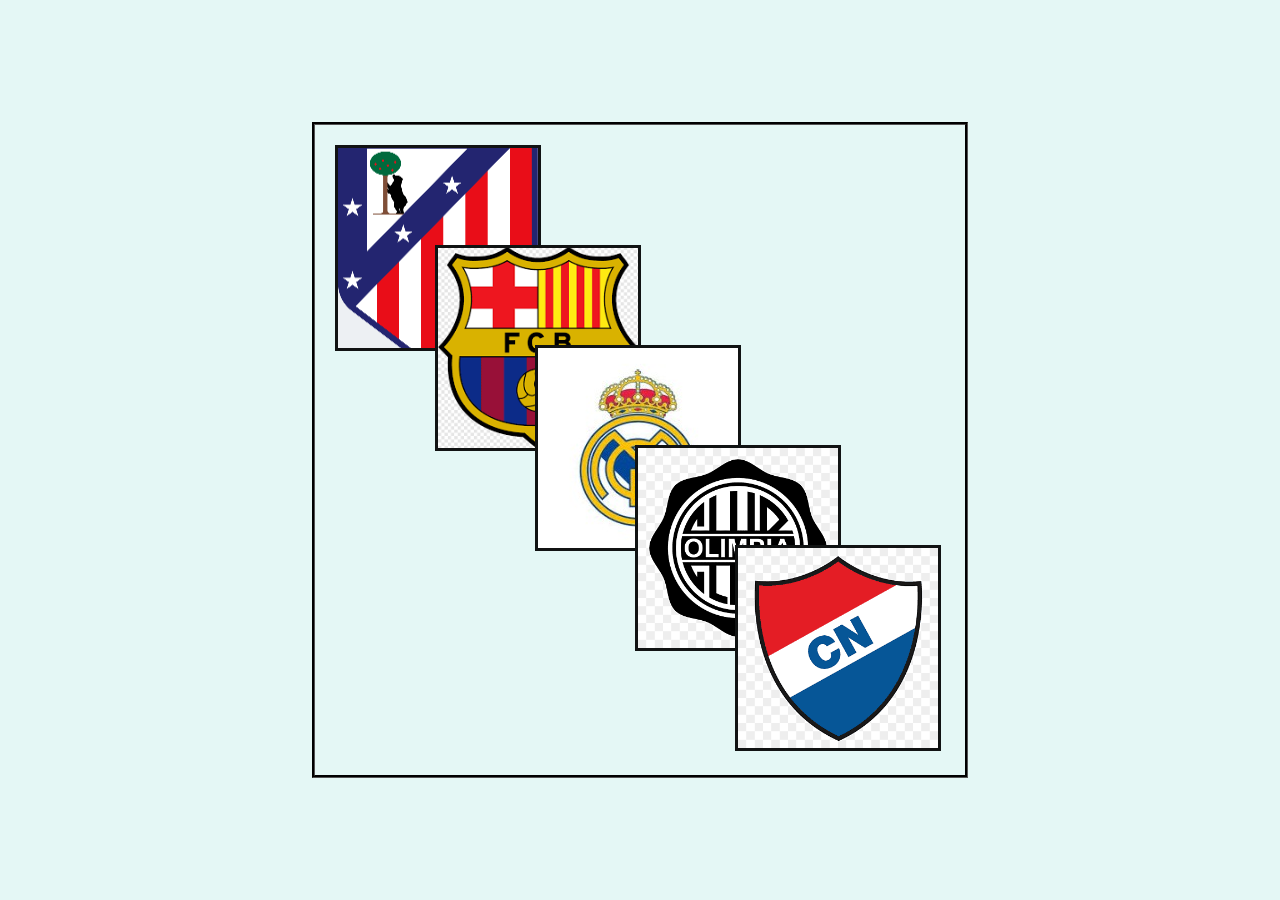
<file: HTML Y CSS/index.html>
<!DOCTYPE html>
<html lang="en">
<head>
    <meta charset="UTF-8">
    <meta name="viewport" content="width=device-width, initial-scale=1.0">
    <title>Ejercicio1</title>
    <link rel="stylesheet" href="estilos.css">
</head>
<body>
    <div class = "contenedor">
        <img src ="im1-200x200.png" alt = "internet no disponible" class="imagen imagen1">
        <img src ="im2-200x200.png" alt = "internet no disponible" class="imagen imagen2">
        <img src ="im3-200x200.jpg" alt = "internet no disponible" class="imagen imagen3"> 
        <img src = "im4-200x200.png" alt = "internet no disponible" class="imagen imagen4"> 
        <img src = "im5-200x200.png" alt= "internet no disponible" class="imagen imagen5">
    </div>
</html>
</file>
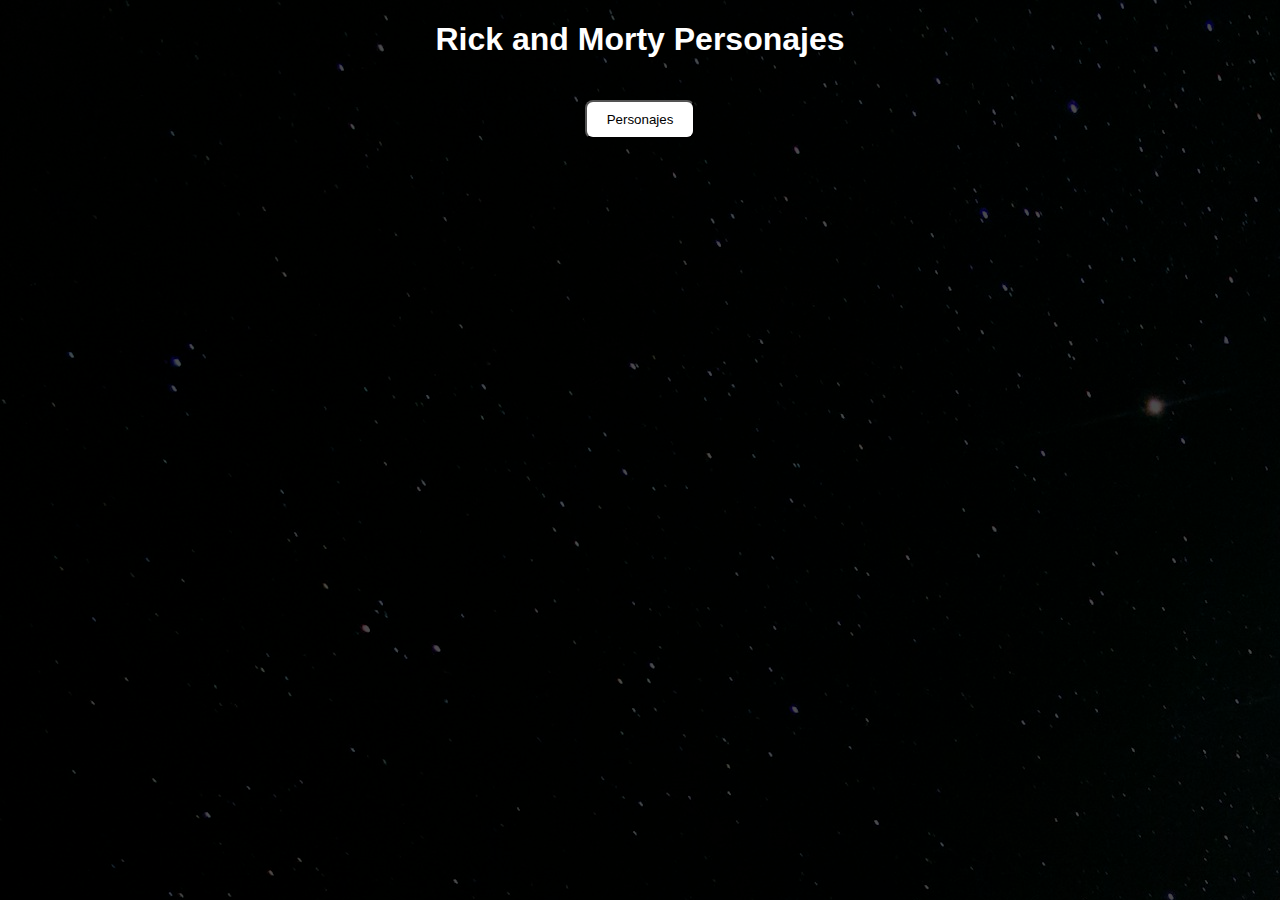
<file: JQuery/index.html>
<!DOCTYPE html>
<html lang="en">
<head>
    <meta charset="UTF-8">
    <meta name="viewport" content="width=device-width, initial-scale=1.0">
    <title>Rick and Morty</title>
    <link rel="stylesheet" href="styles.css">
    
</head>
<body>
    <div>
        <h1>Rick and Morty Personajes</h1>
        <button type="button" id="fetch-characters">Personajes</button>
        <ul class="character-list"></ul>
    </div>
    <script src="script.js"></script>
    
    <script>
        $(document).ready(function() {
            const resourceUrl = 'https://rickandmortyapi.com/api/character';
    
            $("button").click(function() {
                $(".character-list").toggleClass("show");
    
                // Llamada AJAX para obtener personajes
                $.ajax({
                    url: resourceUrl,
                    method: 'GET',
                    success: function(response) {
                        const html = response.results.map(item =>
                            `<li>
                                <img src="${item.image}" alt="${item.name}" />
                                ${item.name}
                            </li>`
                        );
    
                        $('.character-list').html(html.join(''));
                    },
                    error: function(err) {
                        console.log(err);
                    }
                });
            });
        });
    </script>
</body>
</html>
</file>
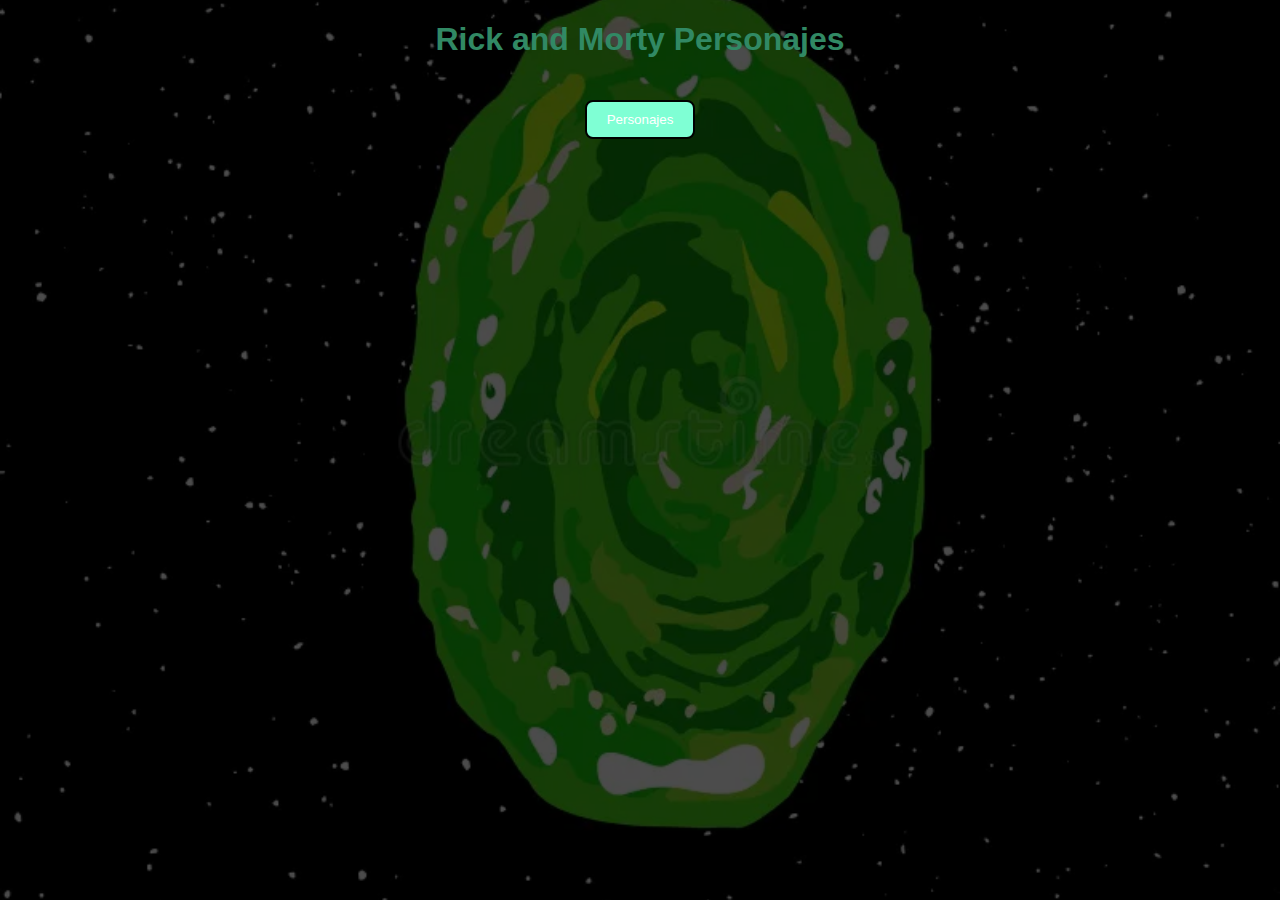
<file: PaginaWeb/JQuery/index.html>
<!DOCTYPE html>
<html lang="en">
<head>
    <meta charset="UTF-8">
    <meta name="viewport" content="width=device-width, initial-scale=1.0">
    <title>Rick and Morty</title>
    <link rel="stylesheet" href="styles.css">
    
</head>
<body>
    <div>
        <h1>Rick and Morty Personajes</h1>
        <button type="button" >Personajes</button>
        <ul class="character-list"></ul>
    </div>
    <script src="script.js"></script>
    
    <script>
        $(document).ready(function() {
            
            function cambiarColor() {
                const colorAleatorio = '#' + Math.floor(Math.random() * 16777215).toString(16);
                $('h1').css('color', colorAleatorio);
            }
            setInterval(cambiarColor, 500)
            
            
            
            const resourceUrl = 'https://rickandmortyapi.com/api/character';
            
            $("button").click(function() {
                $(".character-list").toggleClass("show");
    
                // Llamada AJAX para obtener personajes
                $.ajax({
                    url: resourceUrl,
                    method: 'GET',
                    success: function(response) {
                        const html = response.results.map(item =>
                            `<li>
                                <img src="${item.image}" alt="${item.name}" />
                                <div>
                                    <p>Nombre: ${item.name} </p>
                                    <p>Especie: ${item.species} </p>
                                </div>
                            </li>`
                        );
                        $('.character-list').html(html.join(''));
                    },
                    error: function(err) {
                        console.log(err);
                    }
                });
            });
        });
    </script>
</body>
</html>
</file>
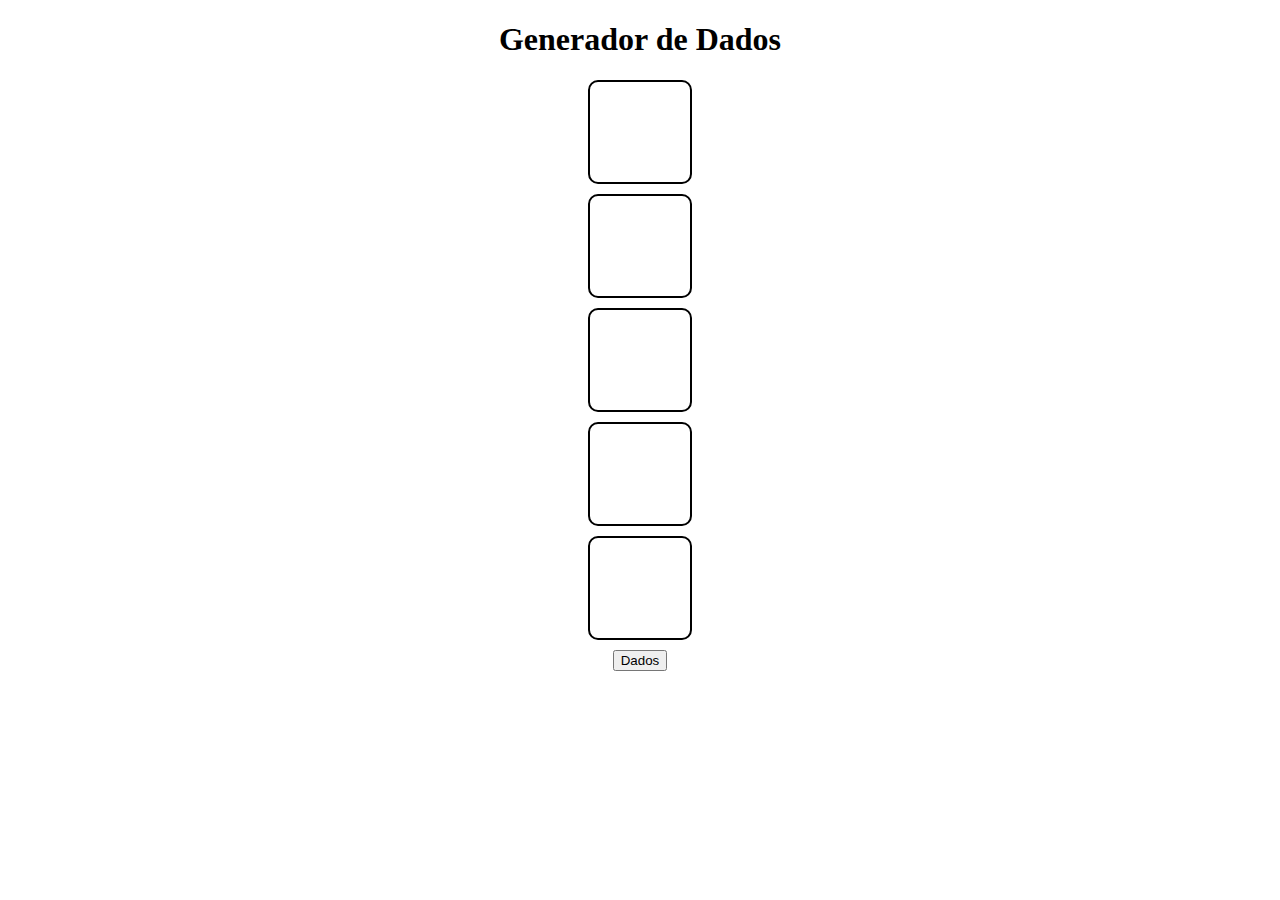
<file: JavaScript/Dado.html>
<!DOCTYPE html>
<html lang="en">
<head>
    <meta charset="UTF-8">
    <meta name="viewport" content="width=device-width, initial-scale=1.0">
    <title>Dado</title>
    <link rel="stylesheet" href="Dado.css">
</head>
<body>
    <h1>Generador de Dados</h1>
    <div class="dado" id="dados1"></div>
    <div class="dado" id="dados2"></div>
    <div class="dado" id="dados3"></div>
    <div class="dado" id="dados4"></div>
    <div class="dado" id="dados5"></div>
    <button onclick="generarDados()">Dados</button>

<script>
function generarAleatorios() {
    let dados = [];
    for (var i = 0; i <5;i++){
        let numero = Math.floor(Math.random() * 6) + 1;
        dados.push(numero);
    }
    return dados;
}


function crearPuntos(numero) {
   
        const puntos = [
            [4],                        
            [0, 8],                    
            [0, 4, 8],                 
            [0, 2, 6, 8],             
            [0, 2, 4, 6, 8],           
            [0, 2, 3, 5, 6, 8]         
        ];

        let cant = puntos[numero - 1];
        let resultado = "";

        for (let i = 0; i < 9; i++) {
            if (cant.includes(i)) {
                resultado += '<div class="punto"></div>';
            } else {
                resultado += '<div></div>'; 
            }
        }

        return resultado;

}


function generarDados(){
    let auxDados = generarAleatorios();
            
    for (let i = 0; i < 5; i++) {
        let dado = document.getElementById(`dados${i + 1}`);
        dado.innerHTML = crearPuntos(auxDados[i]); 
    }
}
</script>
</body>
</html>
</file>
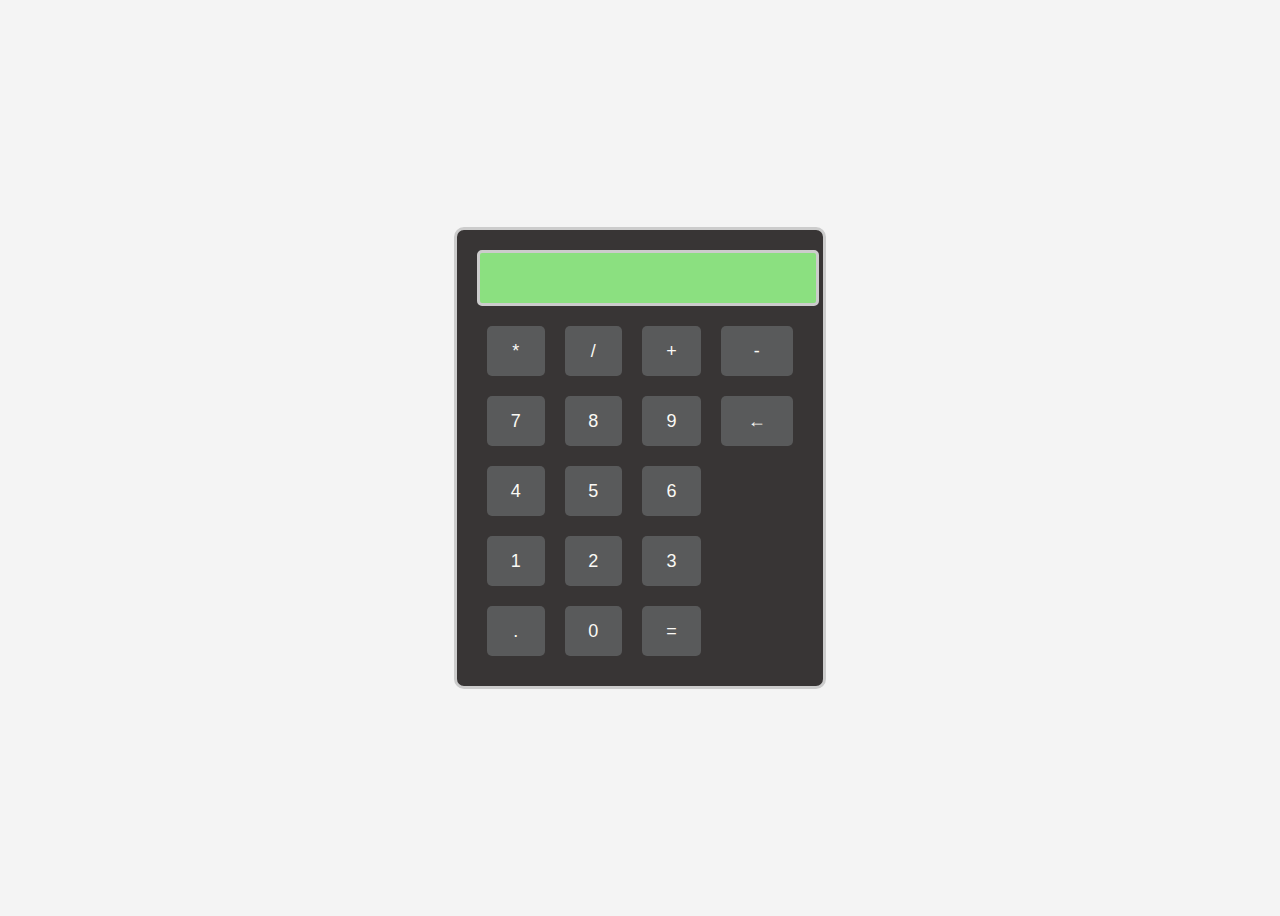
<file: JavaScript/Ejecicio5.html>
<!DOCTYPE html>
<html lang="en">
<head>
    <meta charset="UTF-8">
    <meta name="viewport" content="width=device-width, initial-scale=1.0">
    <title>Calculadora</title>
    <link rel="stylesheet" href="Ejercicio5.css">
</head>
<body>
    <div class = "calculadora">
        <input type="text" id="resultado" disabled>
        <table>
            <tr>
                <td><button onclick="agregar('*')">*</button></td>
                <td><button onclick="agregar('/')">/</button></td>
                <td><button onclick="agregar('+')">+</button></td>
                <td><button onclick="agregar('-')">-</button></td>
            </tr>
            <tr>
                <td><button onclick="agregar('7')">7</button></td>
                <td><button onclick="agregar('8')">8</button></td>
                <td><button onclick="agregar('9')">9</button></td>
                <td><button onclick="limpiar()">←</button></td>
                
            </tr>
            <tr>
                <td><button onclick="agregar('4')">4</button></td>
                <td><button onclick="agregar('5')">5</button></td>
                <td><button onclick="agregar('6')">6</button></td>
                
            </tr>
            <tr>
                <td><button onclick="agregar('1')">1</button></td>
                <td><button onclick="agregar('2')">2</button></td>
                <td><button onclick="agregar('3')">3</button></td>
                
            </tr>
            <tr>
                <td><button onclick="agregar('.')">.</button></td>
                <td><button onclick="agregar('0')">0</button></td>
                <td><button onclick="calcular()">=</button></td>
            </tr>
        </table>
    </div>
    <script >
        let resultado = document.getElementById("resultado");
        function agregar(value) { 
            resultado.value += value;
        }
        
        function calcular() {
            let expresion = resultado.value;
            resultado.value = eval(expresion);

        }

        function limpiar() {
            resultado.value = "";
        }
    </script>
</body>
</html>
</file>
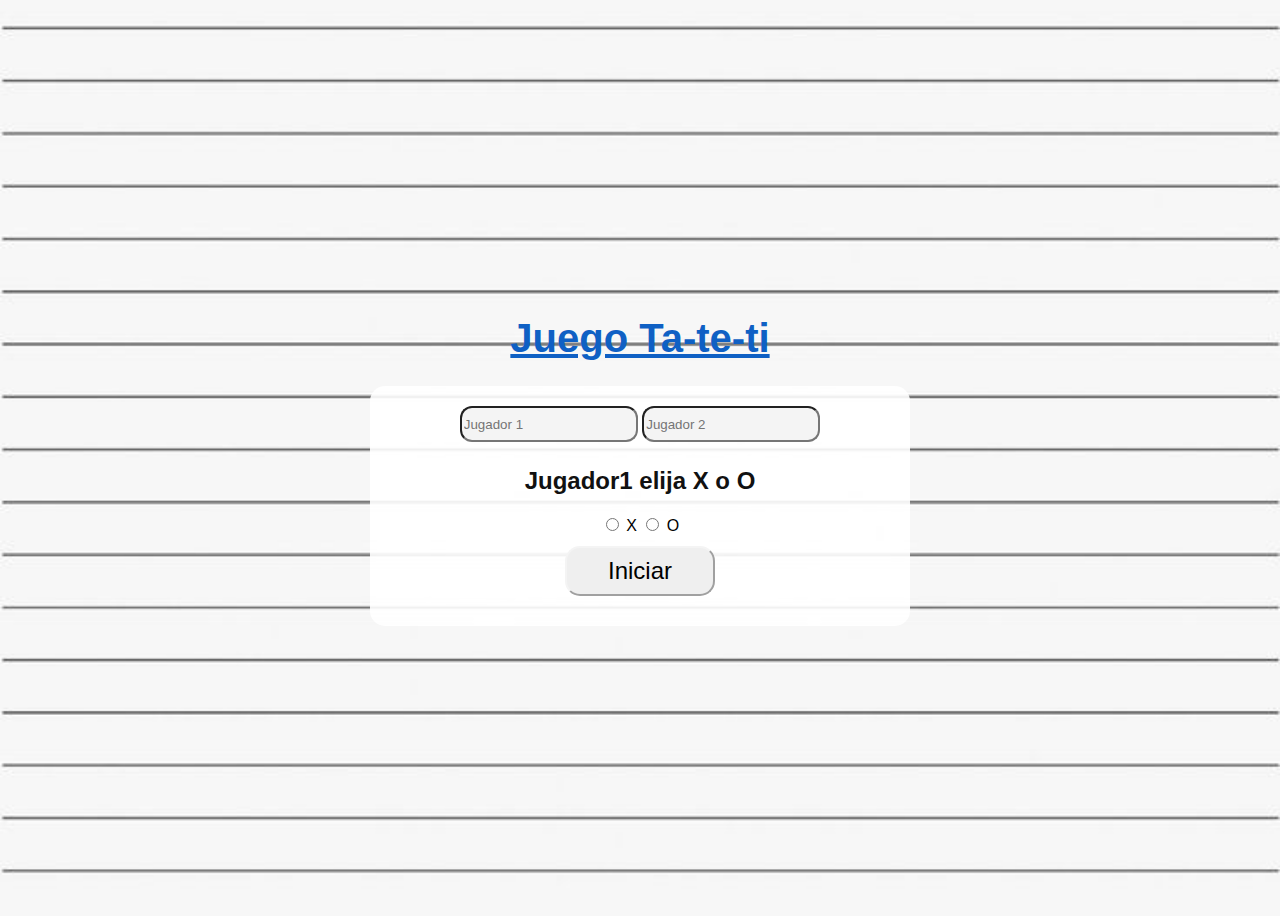
<file: JavaScript/Tateti.html>
<!DOCTYPE html>
<html lang="en">
<head>
    <meta charset="UTF-8">
    <meta name="viewport" content="width=device-width, initial-scale=1.0">
    <title>Tateti</title>
    <link rel="stylesheet" href="tateti.css">
</head>
<body> 
    <h1 id="titulo">Juego Ta-te-ti</h1>
    <div id="inicio">
        <input type="text" id="jug1" placeholder="Jugador 1 " required>
        <input type="text" id="jug2" placeholder="Jugador 2 " required> 
        <h2>Jugador1 elija X o O</h2>
        <div>
            <input type="radio" id="x" name="symbol" value="X" onclick="simbolo('X')">
            <label for="x">X</label>
            <input type="radio" id="o" name="symbol" value="O" onclick="simbolo('O')">
            <label for="o">O</label>
        </div>
        <button id="inicia" onclick="iniciarJuego()">Iniciar</button>
    </div>
    <div id="tablero" style="display: none;">
        <table>
            <tr>
                <td><button></button></td>
                <td><button></button></td>
                <td><button></button></td>
            </tr>
            <tr>
                <td><button></button></td>
                <td><button></button></td>
                <td><button ></button></td>
            </tr>
            <tr>
                <td><button></button></td>
                <td><button></button></td>
                <td><button></button></td>
            </tr>
        </table>
    </div>
        <script>
            let jugador1 = '';
            let jugador2 = '';
            let turno = '';
            let tablero = ['', '', '', '', '', '', '', '', '']; 
            let juegoActivo = false;
            let turnoJug1 = '';
            let turnoJug2 = '';
            
            function simbolo(simboloSeleccionado) {
                turno = simboloSeleccionado;
            }
            
            function iniciarJuego() {
                jugador1 = document.getElementById('jug1').value;
                jugador2 = document.getElementById('jug2').value;
            
                if (jugador1==="" || jugador2==="" || turno==="") {
                    alert('Ingrese los nombres de ambos jugadores y seleccione un símbolo');
                    return;
                }
            
                if (turno === 'X') {
                    turnoJug1 = 'X';
                    turnoJug2 = 'O';
                } else {
                    turnoJug1 = 'O';
                    turnoJug2 = 'X';
                }
            
                juegoActivo = true;
                tablero = ['', '', '', '', '', '', '', '', ''];
            
                document.querySelectorAll('td button').forEach((button, index) => {
                    button.textContent = '';
                    button.style.pointerEvents = 'auto';
                    button.onclick = () => marcar(index);
                });
            
                document.getElementById('inicio').style.display = 'none';
                document.getElementById('tablero').style.display = 'block';
                document.getElementById('titulo').style.display = 'none';
            }
            
            function marcar(index) {
                if (!juegoActivo || tablero[index] !== '') return;
            
                tablero[index] = turno;
                document.querySelectorAll('td button')[index].textContent = turno;
            
                if (Ganador()) {
                        alert(turno === turnoJug1 ? `${jugador1} gana!` : `${jugador2} gana!`);
                        reiniciarJuego();
                    return;
                }
            
                if (!tablero.includes('')) {
                        alert('¡Empate!');
                        reiniciarJuego();
                    return;
                }
            
                turno = turno === 'X' ? 'O' : 'X';
            }
            
            function Ganador() {
                const combinacionesGanadoras = [
                    [0, 1, 2],
                    [3, 4, 5],
                    [6, 7, 8],
                    [0, 3, 6],
                    [1, 4, 7],
                    [2, 5, 8],
                    [0, 4, 8],
                    [2, 4, 6]
                ];
            
                return combinacionesGanadoras.some(combinacion => {
                    const [a, b, c] = combinacion;
                    return tablero[a] && tablero[a] === tablero[b] && tablero[a] === tablero[c];
                });
            }

            function reiniciarJuego() {
                juegoActivo = false;
                document.getElementById('tablero').style.display = 'none';
                document.getElementById('inicio').style.display = 'block';
                document.getElementById('titulo').style.display = 'block';
            }


        </script>
    </div>

</body>
</html>
</file>
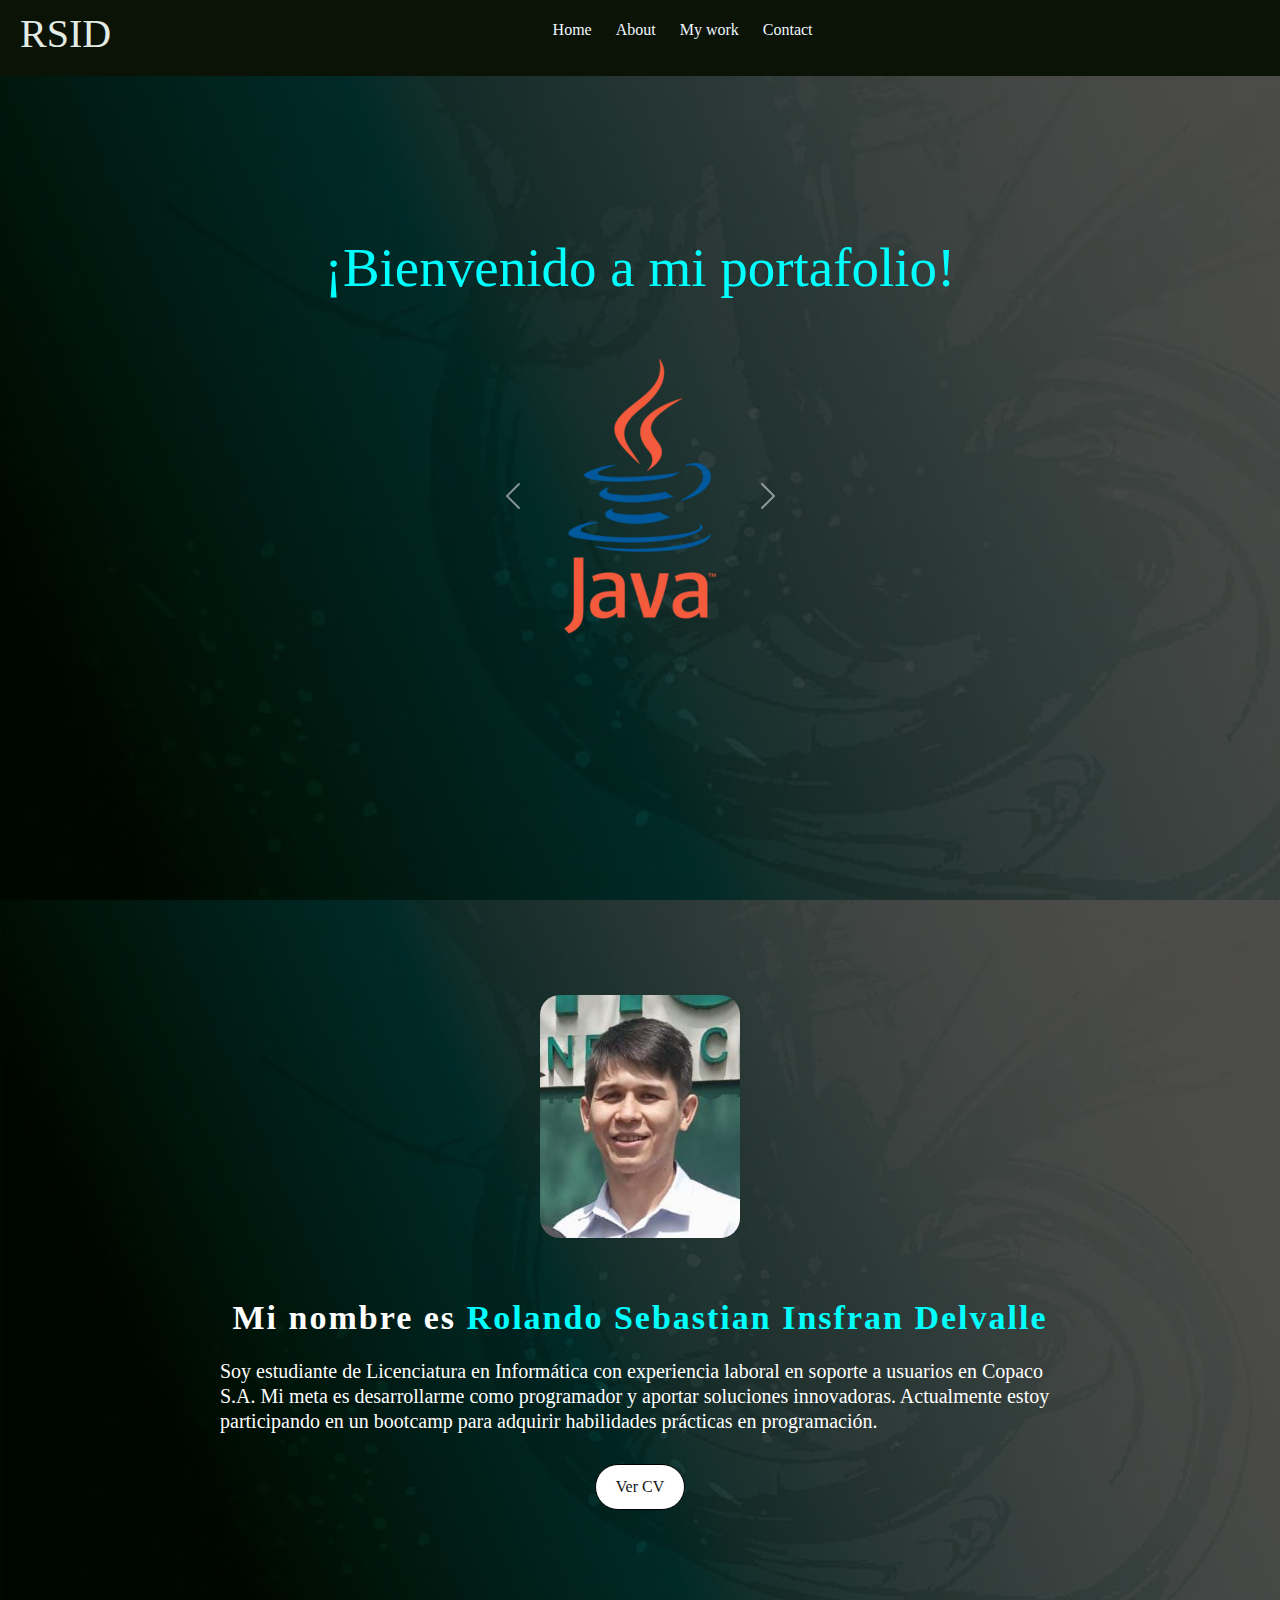
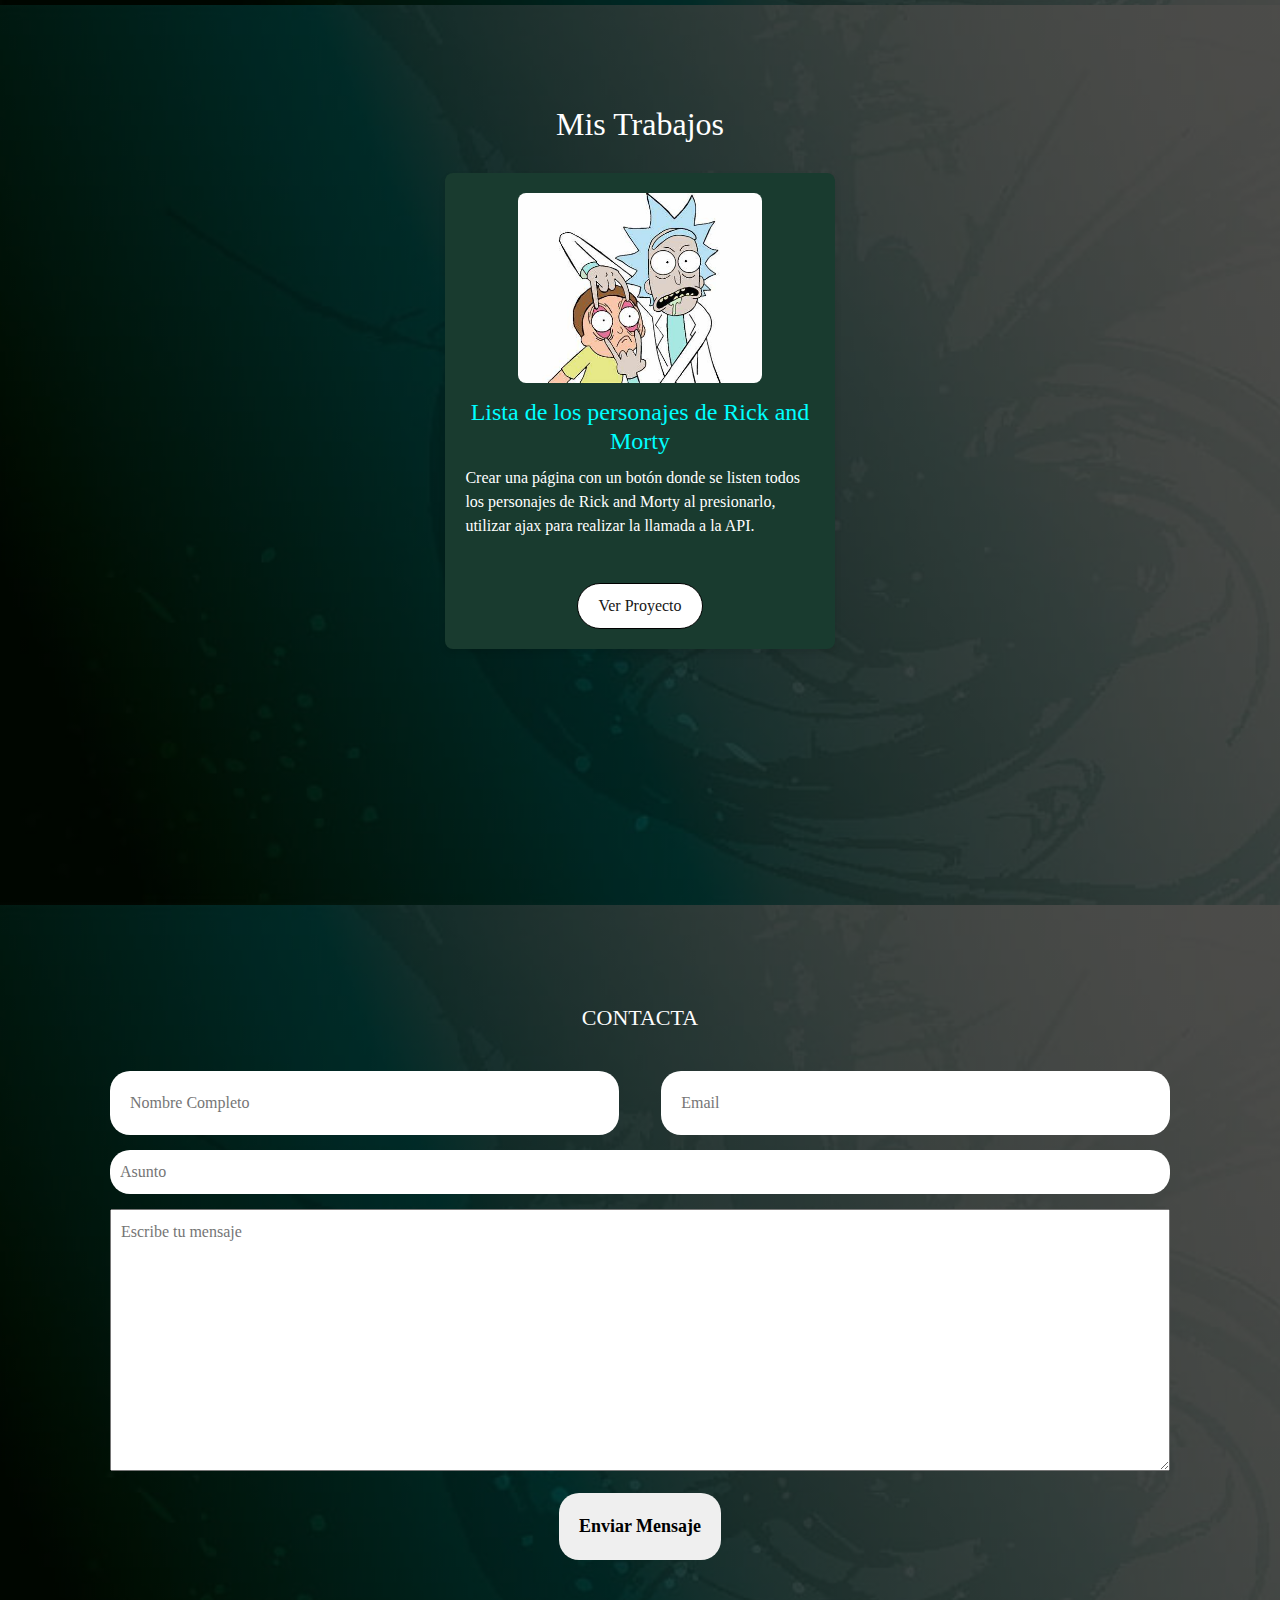
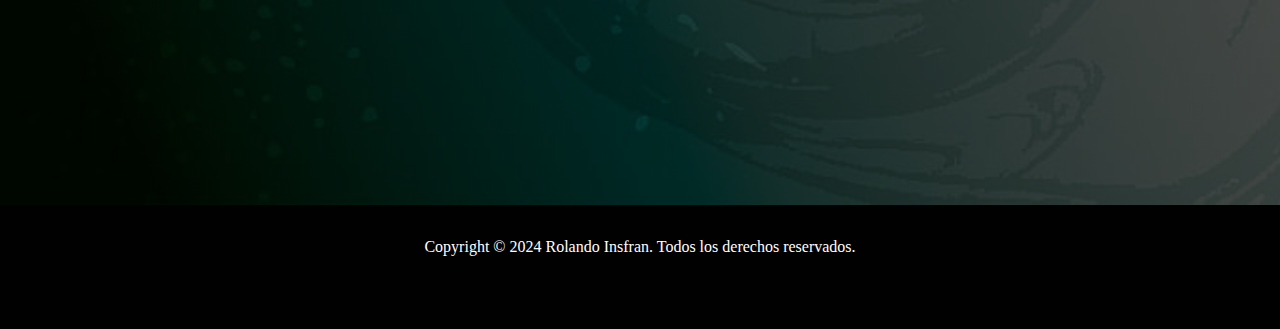
<file: PaginaWeb/Inicio.html>
<!DOCTYPE html>
<html lang="en">
<head>
    <meta charset="UTF-8">
    <meta name="viewport" content="width=device-width, initial-scale=1.0, user-scalable=no">
    <title>PaginaWeb</title>
    <link href="https://cdn.jsdelivr.net/npm/bootstrap@5.3.3/dist/css/bootstrap.min.css" rel="stylesheet" integrity="sha384-QWTKZyjpPEjISv5WaRU9OFeRpok6YctnYmDr5pNlyT2bRjXh0JMhjY6hW+ALEwIH" crossorigin="anonymous">
    <link rel="stylesheet" href="https://cdnjs.cloudflare.com/ajax/libs/font-awesome/6.7.1/css/all.min.css" integrity="sha512-5Hs3dF2AEPkpNAR7UiOHba+lRSJNeM2ECkwxUIxC1Q/FLycGTbNapWXB4tP889k5T5Ju8fs4b1P5z/iB4nMfSQ==" crossorigin="anonymous" referrerpolicy="no-referrer" />
    <link rel="stylesheet" href="paginaweb.css">
</head>
<body>
    <section class id="inicio">
        <div class = "contenido">
            <header>
                <div class="contenido-h">
                    <h1>RSID</h1>
                    <nav id="nav" class="">
                        <ul>
                            <li><a href="#inicio">Home</a></li>
                            <li><a href="#about">About</a></li>
                            <li><a href="#mitrabajo">My work</a></li>
                            <li><a href="#contacto">Contact</a></li>
                        </ul>
                    </nav>
                    <div id="icono-nav" onclick="responsiveMenu()">
                        <i class ="fa-solid fa-bars"></i>
                    </div>

                    <div class="redes">
                        <a href="https://www.linkedin.com/in/rolando-sebastian-insfran-delvalle-0b036831b?utm_source=share&utm_campaign=share_via&utm_content=profile&utm_medium=android_app" target="_blank">
                            <i class="fa-brands fa-linkedin"></i>
                        </a>
                        <a href="https://api.whatsapp.com/send?phone=595985845694" target="_blank">
                            <i class="fa-brands fa-whatsapp"></i>
                        </a>
                        <a href="https://www.instagram.com/insfranrolo/profilecard/?igsh=MWJ5d2ExOXp2eWRlOA==" target="_blank">
                            <i class="fa-brands fa-instagram"></i>
                        </a>
                    </div>
    
                </div>
            </header>
            <div class = "presentacion">
                <h2>¡Bienvenido a mi portafolio!</h2>
            </div>
            <div id="carouselExample" class="carousel slide" data-bs-ride="carousel">
                <div class="carousel-inner">
                  <div class="carousel-item active">
                    <img src="carrusel2.png" class="d-block w-100" alt="Imagen 1">
                  </div>
                  <div class="carousel-item">
                    <img src="carrusel5.png" class="d-block w-100" alt="Imagen 2">
                  </div>
                  <div class="carousel-item">
                    <img src="carrusel3.png" class="d-block w-100" alt="Imagen 3">
                  </div>
                  <div class="carousel-item">
                    <img src="carrusel4.png" class="d-block w-100" alt="Imagen 4">
                  </div>
                  <div class="carousel-item">
                    <img src="carrusel1.png" class="d-block w-100" alt="Imagen 5">
                  </div>
                  <div class="carousel-item">
                    <img src="carrusel6.png" class="d-block w-100" alt="Imagen 6">
                  </div>
                </div>
                <button class="carousel-control-prev" type="button" data-bs-target="#carouselExample" data-bs-slide="prev">
                  <span class="carousel-control-prev-icon" aria-hidden="true"></span>
                  <span class="visually-hidden">Previous</span>
                </button>
                <button class="carousel-control-next" type="button" data-bs-target="#carouselExample" data-bs-slide="next">
                  <span class="carousel-control-next-icon" aria-hidden="true"></span>
                  <span class="visually-hidden">Next</span>
                </button>
              </div>
        </div>
    </section>

    <section id="about">
        <div class="contenedor-foto">
            <img src="descarga.jpg" alt="foto">
        </div>
        <div class="about">
            <h2> Mi nombre es <span>Rolando Sebastian Insfran Delvalle</span></h2>
            <p>Soy estudiante de Licenciatura en Informática con experiencia laboral en soporte a usuarios en Copaco S.A. Mi meta es desarrollarme como programador y aportar soluciones innovadoras. Actualmente estoy participando en un bootcamp para adquirir habilidades prácticas en programación.</p>
            <a href="cv.html">Ver CV</a>
        </div>
    </section>
    
    <section id="mitrabajo">
            <h3 class="titulo-seccion">Mis Trabajos</h3>
            <div class="trabajos-contenedor">
                <div class="trabajo">
                    <img src="mywork.jpg" alt="Proyecto 1">
                    <h4>Lista de los personajes de Rick and Morty</h4>
                    <p>Crear una página con un botón donde se listen todos los personajes de Rick and Morty al presionarlo, utilizar ajax para realizar la llamada a la API.</p>
                    <a href="JQuery/index.html" target="_blank" id="open-page">Ver Proyecto</a>
                </div>
            </div>
    </section>

    <section id="contacto">
        <h3 class="titulo-seccion">Contacta</h3>
        <div class="contenedor-form">
            <form id="form" action="https://formsubmit.co/ajax/rolodelvalle15@gmail.com" method="POST">
                <input type="hidden" name="_captcha" value="false">
                <input type="hidden" name="_next" value="http://localhost:5501/inicio.html">
                <div class="fila mitad">
                    <input type="text" name="name" placeholder="Nombre Completo" class="input-mitad" required>
                    <input type="email" name="email" placeholder="Email" class="input-mitad" required>
                </div>
                <div class="fila">
                    <input type="text" name="subject" placeholder="Asunto" class="input-full" required>
                </div>
                <div class="fila">
                    <textarea name="message" cols="30" rows="10" placeholder="Escribe tu mensaje" class="input-full" required></textarea>
                </div>
                <input type="submit" value="Enviar Mensaje" class="btn-enviar">
            </form>            
        </div>
    </section>
    <footer>
        <div class="contenido">
            <p>Copyright © 2024 Rolando Insfran. Todos los derechos reservados.</p>
            <div class="redes">
                <a href="https://www.linkedin.com/in/rolando-sebastian-insfran-delvalle-0b036831b?utm_source=share&utm_campaign=share_via&utm_content=profile&utm_medium=android_app" target="_blank">
                    <i class="fa-brands fa-linkedin"></i>
                </a>
                <a href="https://api.whatsapp.com/send?phone=595985845694" target="_blank">
                    <i class="fa-brands fa-whatsapp"></i>
                </a>
                <a href="https://www.instagram.com/insfranrolo/profilecard/?igsh=MWJ5d2ExOXp2eWRlOA==" target="_blank">
                    <i class="fa-brands fa-instagram"></i>
                </a>
            </div>
        </div>
    </footer>

    <script src="paginaweb.js" defer></script>
    <script src="https://cdn.jsdelivr.net/npm/bootstrap@5.3.3/dist/js/bootstrap.bundle.min.js" integrity="sha384-YvpcrYf0tY3lHB60NNkmXc5s9fDVZLESaAA55NDzOxhy9GkcIdslK1eN7N6jIeHz" crossorigin="anonymous"></script>
</body>
</html>
</file>
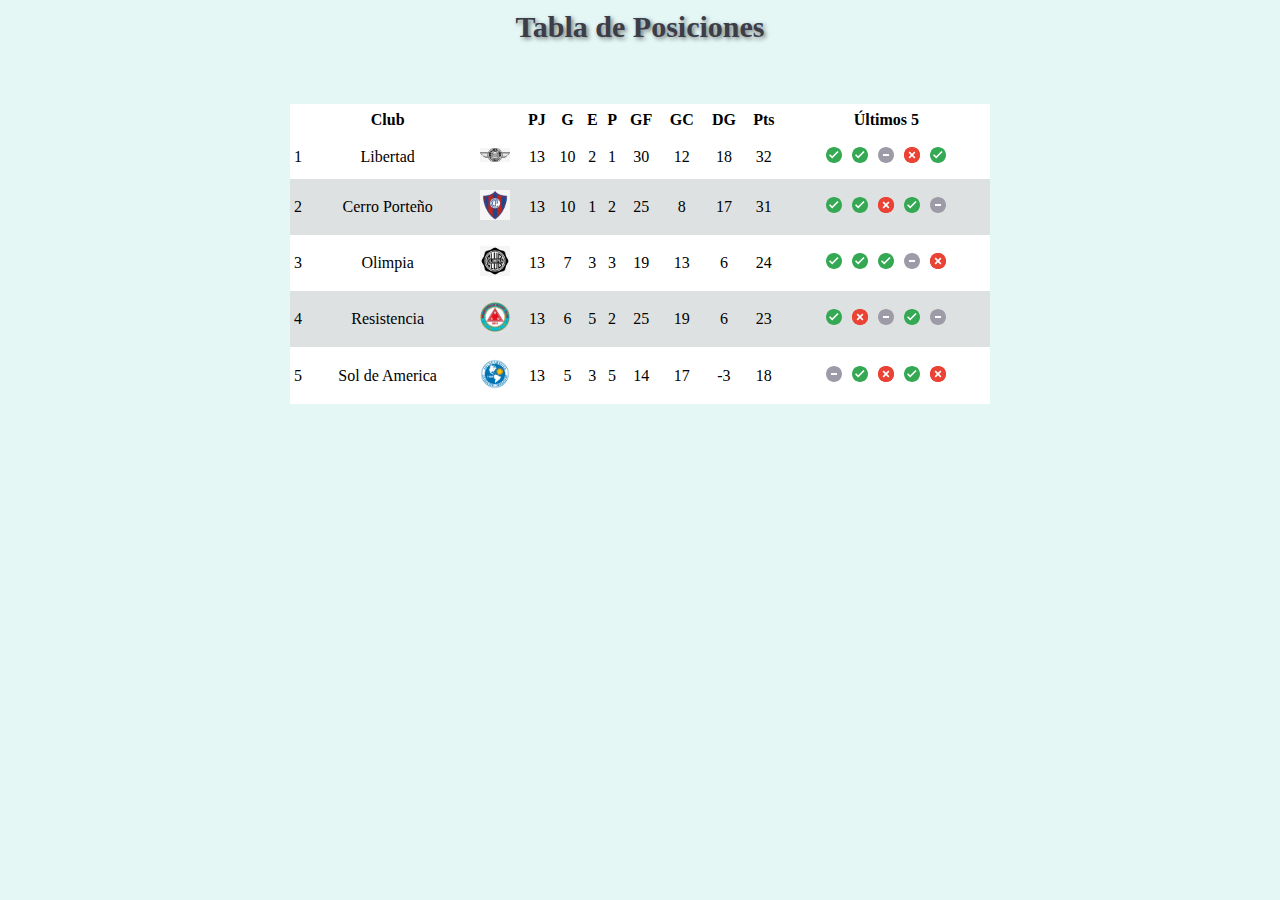
<file: HTML Y CSS/Torneo/torneo.html>
<!DOCTYPE html>
<html lang="en">
<head>
    <meta charset="UTF-8">
    <meta name="viewport" content="width=device-width, initial-scale=1.0">
    <title>Copa Tigo</title>
    <link rel="stylesheet" href="torneo.css">
</head>
<body>
    <h1>Tabla de Posiciones</h1>
    <div class="contenedor">
        <table>
            <tr>
                <th></th>
                <th>Club</th>
                <th></th>
                <th>PJ</th>
                <th>G</th>
                <th>E</th>
                <th>P</th>
                <th>GF</th>
                <th>GC</th>
                <th>DG</th>
                <th>Pts</th>
                <th>Últimos 5</th>
            </tr>
            <tr>
                <td>1</td>
                <td>Libertad</td>
                <td>
                    <img src="libertad.png" alt="Logo Libertad" class="logo">
                </td>
                <td>13</td>
                <td>10</td>
                <td>2</td>
                <td>1</td>
                <td>30</td>
                <td>12</td>
                <td>18</td>
                <td>32</td>
                <td>
                    <img src="victoria.svg" alt="V">
                    <img src="victoria.svg" alt="V">
                    <img src="empate.svg" alt="E">
                    <img src="derrota.svg" alt="D">
                    <img src="victoria.svg" alt="V">
                </td>
            </tr>
            <tr>
                <td>2</td>
                <td>Cerro Porteño</td>
                <td>
                    <img src="ccp.png" alt="Logo Cerro Porteño" class="logo">
                </td>
                <td>13</td>
                <td>10</td>
                <td>1</td>
                <td>2</td>
                <td>25</td>
                <td>8</td>
                <td>17</td>
                <td>31</td>
                <td>
                    <img src="victoria.svg" alt="V">
                    <img src="victoria.svg" alt="V">
                    <img src="derrota.svg" alt="D">
                    <img src="victoria.svg" alt="V">
                    <img src="empate.svg" alt="E">
                </td>
            </tr>
            <tr>
                <td>3</td>
                <td>Olimpia</td>
                <td>
                    <img src="olimpia.png" alt="Logo Olimpia" class="logo">
                </td>
                <td>13</td>
                <td>7</td>
                <td>3</td>
                <td>3</td>
                <td>19</td>
                <td>13</td>
                <td>6</td>
                <td>24</td>
                <td>
                    <img src="victoria.svg" alt="V">
                    <img src="victoria.svg" alt="V">
                    <img src="victoria.svg" alt="V">
                    <img src="empate.svg" alt="E">
                    <img src="derrota.svg" alt="D">
                </td>
            </tr>
            <tr>
                <td>4</td>
                <td>Resistencia</td>
                <td>
                    <img src="resi.png" alt="Logo Resistencia" class="logo">
                </td>
                <td>13</td>
                <td>6</td>
                <td>5</td>
                <td>2</td>
                <td>25</td>
                <td>19</td>
                <td>6</td>
                <td>23</td>
                <td>
                    <img src="victoria.svg" alt="V">
                    <img src="derrota.svg" alt="D">
                    <img src="empate.svg" alt="E">
                    <img src="victoria.svg" alt="V">
                    <img src="empate.svg" alt="E">    
                </td>
            </tr>
            <tr>
                <td>5</td>
                <td>Sol de America</td>
                <td>
                    <img src="Sol.png" alt="Logo Sol de America" class="logo">
                </td>
                <td>13</td>
                <td>5</td>
                <td>3</td>
                <td>5</td>
                <td>14</td>
                <td>17</td>
                <td>-3</td>
                <td>18</td>
                <td>
                  
                        <img src="empate.svg" alt="E">  
                        <img src="victoria.svg" alt="V">
                        <img src="derrota.svg" alt="D">
                        <img src="victoria.svg" alt="V">
                        <img src="derrota.svg" alt="D">
                   
                </td>
            </tr>
        </table>
    </div>
</body>
</html>
</file>
<file: HTML Y CSS/estilos.css>
body{
    display: flex;
    justify-content: center;
    align-items: center;
    height:100vh;
    margin: 0;
    background-color: rgb(228, 247, 245);
}
.contenedor{
    position:relative;
    width: 650px;
    height: 650px;
    border-color: black;
    border-style:groove;
   
}
.imagen{
    position: absolute; 
    border-style: solid;
    border-color: rgb(17, 19, 19); 
    margin-top: 20px;
    margin-bottom: 20px;
    margin-left: 20px;
    margin-right: 20px;  
    background-color: rgb(237, 240, 243);
}

.imagen1{
    top: 0;
    left: 0;
}
.imagen2{
    top: 100px;
    left: 100px;
}
.imagen3{
    top: 200px;
    left: 200px;
}
.imagen4{
    top: 300px;
    left: 300px;
}
.imagen5{
    top: 400px;
    left: 400px;
}

.imagen:hover{
    border-color:blue;
}
.imagen:hover ~ .imagen {
    visibility: hidden;
  
}
</file>
<file: JQuery/styles.css>
body {
    background:linear-gradient(rgba(0,0,0,.7), rgba(0,0,0,.7)), url("fondo.jpg");
    font-family: Arial, sans-serif;
    text-align: center;
}

button{
    margin: 20px;
    padding: 10px 20px;
    border-radius: 8px;
    background-color: #ffffff;
    color: #000000;
    cursor: pointer;
    transition: background-color 0.3s ease;
}

button:hover{
    background-color: #0b0b0b;
    color: #ffffff;

}

h1{
    color:#ffffff;
}

ul.character-list {
    list-style: none;
    padding: 0;
    display: none; 
}
ul.character-list.show {
    display: block; 
}
ul.character-list li {
    margin: 10px auto; 
    display: flex; 
    align-items: center; 
    justify-content: flex-start; 
    background-color: #f4f4f4;
    border-radius: 8px;
    padding: 10px;
    box-shadow: 0 0 10px rgba(0, 0, 0, 0.2);
    width: 400px; 
}
ul.character-list li img {
    width: 200px; 
    height: 200px; 
    border-radius: 8px; 
    margin-right: 30px;
}
ul.character-list li p {
    font-size: 18px;
    font-weight: bold;
    margin: 0; 
    color: #ffffff;
}
</file>
<file: PaginaWeb/JQuery/styles.css>
body {
    background: linear-gradient(rgba(0, 0, 0, 0.7), rgba(0, 0, 0, 0.7)), url("fondo.jpg");
    background-size: cover; 
    background-position: center; 
    background-repeat:repeat;
    height:90vh; 
    font-family: Arial, sans-serif;
    text-align: center;
    color: white;
}
button{
    margin: 20px;
    padding: 10px 20px;
    border-radius: 8px;
    background-color: aquamarine;
    color: #ffffff;
    cursor: pointer;
    transition: background-color 0.3s ease;
    border-style: double;
}

button:hover{
    background-color: #0b0b0b;
    color: #ffffff;

}

h1{
    color:#ffffff;
}

ul.character-list {
    list-style: none;
    padding: 0;
    display: none; 
}
ul.character-list.show {
    display: block; 
}
ul.character-list li {
    margin: 10px auto; 
    display: flex; 
    align-items: center; 
    justify-content: flex-start; 
    background-color: #131313;
    border-radius: 8px;
    padding: 10px;
    box-shadow: 0 0 10px rgba(0, 0, 0, 0.2);
    width: 400px; 
    
}
ul.character-list li img {
    width: 200px; 
    height: 200px; 
    border-radius: 8px; 
    margin-right: 30px;
}


ul.character-list li div {
color: aquamarine;
text-align: left;
}
</file>
<file: JavaScript/Dado.css>
body {
    text-align: center;
}
.dado {
    width: 100px;
    height: 100px;
    border: 2px solid black;
    border-radius: 10px;
    display: grid;
    grid-template-columns: repeat(3, 1fr);
    grid-template-rows: repeat(3, 1fr);
    margin: 10px auto;
}

.punto {
    width: 20px;
    height: 20px;
    background-color: black;
    border-radius: 50%;
    margin: auto;
}
</file>
<file: JavaScript/Ejercicio5.css>
body {
    display: flex;
    justify-content: center;
    align-items: center;
    height: 100vh;
    background-color: #f4f4f4;
}
.calculadora {
    border: solid #ccc;
    padding: 20px;
    border-radius: 10px;
    background-color: rgb(56, 53, 53);
}
input[type="text"] {
    width: 100%;
    height: 40px;
    text-align: right;
    font-size: 24px;
    margin-bottom: 10px;
    padding: 5px;
    border: solid #ccc;
    border-radius: 5px;
    background-color: rgb(139, 224, 128);
}
table {
    width: 100%;
    border-collapse: collapse;
}
td {
    padding: 10px;
    text-align: center;
}
button {
    width: 100%;
    height: 50px;
    font-size: 18px;
    cursor: pointer;
    border: none;
    border-radius: 5px;
    background-color: #595a5b;
    color: rgb(250, 249, 245);
}
button:hover {
    background-color: #0056b3;
}
</file>
<file: JavaScript/tateti.css>
body {
    background-image: url('tateti.jpg'); 
    background-size: cover; 
    background-position: center; 
    background-repeat: no-repeat; 
    font-family: Arial, sans-serif;
    display:flex;
    justify-content: center;
    align-items: center;
    height: 100vh;
    flex-direction: column;
}

#jug1, #jug2 {
    height:30px;
    width: 170px;
    background-color: #f4f4f4;
}



h1{
    font-size: 40px;
    margin-bottom: 25px;
    align-items: center;
    justify-content: center;
    padding:0px;
    color: rgb(15, 96, 196);
    text-decoration:underline;
    
}


#inicio{
height: 200px;
width: 500px;
background-color: rgba(255, 255, 255, 0.898);
border-radius: 15px;

padding: 20px;
text-align: center;

}

table {
    border-collapse: collapse;
    border-color: black;
}

#inicia{
    width: 150px;
    height: 50px;
    font-size: 24px;
    cursor: pointer;
    border-color: #f4f4f4;
    border-radius: 15px;
    margin-top: 10px;
    margin-bottom: 10px;
    text-align: center;
}



#inicio h2{
    color: rgb(17, 17, 17);
    border-color: #f4f4f4;
}

#inicio input{
    border-radius: 12px;
    margin-bottom: 5px;
}


button {
    width: 100px;
    height: 100px;
    font-size: 22px;
    cursor: pointer;
    border-color: #f4f4f4;
    border-radius: 15px;
   
}
</file>
<file: PaginaWeb/paginaweb.css>
@import url('https://fonts.googleapis.com/css2?family=Nunito+Sans:ital,opsz,wght@0,6..12,200..1000;1,6..12,200..1000&display=swap');

* {
    margin: 0;
    padding: 0;
    box-sizing: border-box;
    font-family: 'Montserrat';
}

html {
    scroll-behavior: smooth;
}

#inicio {
    background: linear-gradient(rgba(0,0,0,.7), rgba(0,0,0,.7)), url("fondo.jpg"); 
    background-size: cover;
    background-position: center center;
    height: 100vh;
}

#inicio .contenido {
    max-width: 1100px;
    height: 100vh;
    margin: auto;
    display: flex;
    flex-direction: column;
    align-items: center;
    justify-content: center;
}

#inicio header {
    background-color: rgb(11, 18, 6);
    position: fixed;
    width: 100%;
    z-index: 100;
    top: 0;
}

#inicio header .contenido-h {
    display: flex;
    justify-content: space-between;
    align-items: center;
    padding: 10px 20px;
}

#inicio header .contenido-h h1 {
    text-align: center;
    color: rgb(227, 236, 228);
}

#inicio header .contenido-h nav ul {
    list-style: none;
    display: flex;
    align-items: center;
}

#inicio header .contenido-h nav ul li a {
    text-decoration: none;
    color: aliceblue;
    margin: 0 12px;
    font-weight: 400;
    transition: 0.5s;
}

#inicio header .contenido-h nav ul li a:hover {
    color: rgb(8, 192, 152);
}

#inicio .contenido header .contenido-h .redes a{
    text-decoration: none;
    color:#fff;
    display: inline-block;
    margin-left: 10px;
    transition: .5s;
}

#inicio header .contenido-h .redes a:hover{
    color: rgb(244, 244, 244);
}

#inicio .contenido .presentacion h2{
    font-size: 55px;
    margin-bottom: 25px;  
    text-align: center; 
    color: aqua; 

}

#inicio .contenido .presentacion p{
    max-width: 700px;
    margin: 25px auto;
    font-size: 18px;
    color: aliceblue;
}

#inicio .contenido .carousel {
    max-width: 300px; 
    margin: 20px auto;
}


#inicio .contenido .carousel .carousel-inner img {
    width: 100%; 
    height: auto; 
    object-fit: cover; 
}

#icono-nav{
    display: none;
}
/*seccion about*/
#about {
    background: linear-gradient(rgba(0,0,0,.7), rgba(0,0,0,.7)), url("fondo.jpg"); 
    background-size: cover;
    background-position: center center;
    color: #111135;
    display: flex;
    flex-direction: column; 
    align-items: center;
    padding: 75px 20px; 
}

#about .contenedor-foto {
    max-width: 200px;
    width: 100%; 
    margin: 20px; 
}

#about .contenedor-foto img {
    width: 100%; 
    border-radius: 20px;
}

#about .about {
    margin: 20px; 
    text-align: center; 
}
#about .about .titulo-seccion{
    font-size: 22px;
    text-transform: uppercase;
    color:#ffffff;
    text-decoration: underline;
    text-decoration-color: #d3d3d3;
    text-decoration-thickness: 5px;
}

#about .about h2{
    font-size: 34px;
    font-weight: bold;
    margin: 20px 0;
    letter-spacing: 2px;
    color: #fff;
}

#about .about h2 span{
    color:aqua;
}


#about .about p{
    font-size: 20px;
    line-height: 25px;
    color: #ffffff;
    margin-bottom: 12px;
    text-align: left;
    width: 70%;
    margin: auto;

}

#about .about a{
display:inline-block;
text-decoration: none;
color:#171616;
border-radius: 30px;
padding: 10px 20px;
border: 1px solid #000;
margin-top: 30px;
transition: .5s;
cursor: pointer;
background-color: #fff;
}

#about .about a:hover{
    background-color: rgb(11, 18, 6);
    color: #ffffff;
}
/*seccion mi trabajo*/
#mitrabajo {
    padding: 50px 20px;
    background: linear-gradient(rgba(0,0,0,.7), rgba(0,0,0,.7)), url("fondo.jpg"); 
    background-size: cover;
    background-position: center center;
    height: 100vh;
    text-align: center;
    padding: 100px 20px;
}

#mitrabajo .titulo-seccion {
    font-size: 2rem;
    margin-bottom: 30px;
    color: #ffffff;
}

.trabajos-contenedor {
    display: flex;
    flex-wrap: wrap;
    justify-content: center;
    gap: 10px;
}

.trabajo {
    background: #193b2f;
    
    border-radius: 8px;
    width: calc(33% - 20px);
    padding: 20px;
    box-shadow: 0 4px 6px rgba(0, 0, 0, 0.1);
    transition: transform 0.3s ease, box-shadow 0.3s ease;
}

.trabajo:hover {
    transform: translateY(-10px);
    box-shadow: 0 8px 12px rgba(0, 0, 0, 0.2);
}

.trabajo img {
    width: 70%;
    border-radius: 8px;
}

.trabajo h4 {
    font-size: 1.5rem;
    margin: 15px 0 10px;
    color:aqua;
}

.trabajo p {
    font-size: 1rem;
    color: #ffffff;
    margin-bottom: 15px;
    text-align: left;
}


#mitrabajo .trabajos-contenedor a{
    display:inline-block;
    text-decoration: none;
    color:#171616;
    border-radius: 30px;
    padding: 10px 20px;
    border: 1px solid #000;
    margin-top: 30px;
    transition: .5s;
    cursor: pointer;
    background-color: #fff;
    }
    
#mitrabajo .trabajos-contenedor a:hover{
    background-color: rgb(11, 18, 6);
    color: #ffffff;
}

/*Seccion Contacto*/

#contacto {
    background: linear-gradient(rgba(0,0,0,.7), rgba(0,0,0,.7)), url("fondo.jpg"); 
    background-size: cover;
    background-position: center center;
    height: 100vh;
    padding: 100px 20px;
    
}
#contacto  .titulo-seccion{
    margin-bottom: 20px;
    text-align: center;
    font-size: 22px;
    text-transform: uppercase;
    color:#fcfcfc;
}

#contacto .contenedor-form{
max-width: 1100px;
margin: auto;
}

#contacto .contenedor-form .fila{
margin-bottom: 15px;
}

#contacto .contenedor-form .mitad{
display: flex;
justify-content: space-between;
}

#contacto .contenedor-form input,#contacto .contenedor-form{
    padding: 20px;
    border-radius:20px;
    border: none;
}

#contacto .contenedor-form .mitad input{
    width: 48%;
}

#contacto .contenedor-form .input-full{
    width: 100%;
    padding: 10px;
}

#contacto .btn-enviar{
    display: block;
    margin: auto;
    cursor: pointer;
    transition: .5s;
    padding: 10px 15px;
    font-size: 18px;
    font-weight: bold;
}

#contacto .btn-enviar:hover{
    background-color: rgb(11, 18, 6);
    color: #ffffff;
}

/*seccion footer*/
footer {
    background-color: #010101;
    color: #ffffff;
    padding: 30px 0;
    text-align: center;
}

footer a{
    text-decoration: none;
    color: #fff;
    display: inline-block;
    margin:5px;
    font-size: 26px;
}

/*Responsive*/
@media screen and (max-width: 767px) {
    .redes{
        display: none;
    }
    #inicio .contenido .carousel {
        max-width: 100%; 
        padding: 0 10px; 
    }

    #inicio .contenido .presentacion h2 {
        font-size: 35px;
    }

    #inicio .contenido .presentacion p {
        font-size: 14px;
    }

    nav{
        display: none;
    }
    nav.responsive{
        display: block;
        background-color: #000;
        width: 100%;
        position: absolute;
        top:48px;
        left: 0;
        padding: 10px 0;
    }
    nav.responsive ul {
        display: block !important;
        text-align: center;
    }
    nav.responsive ul li{
        margin: 5px 0;
    }
    #icono-nav {
        color: #fff;
        display: block;
    }

    #about {
        padding: 20px; 
        flex-direction: column; 
        align-items: center; 
    }

    #about .contenedor-foto {
        max-width: 100%; 
        margin: 0 auto; 
    }

    #about .about {
        margin: 0; 
    }

    #about .about p {
        font-size: 14px; 
    }

    #about .contenedor-foto img{
        padding: 6px;
    }
    #about .about .titulo-seccion{
        text-align: center;
    }
    #about .about h2 {
        font-size: 24px; 
    }

    #about .about a{
        text-align: center;
    }
    #contacto {
        padding: 50px 15px;
    }   
    #contacto .contenedor-form .mitad{
        margin-bottom: 15px;
        display: block;
    }

    #contacto .contenedor-form .mitad input{
        width: 100%;
        margin-bottom: 15px;
    }

    #contacto .btn-enviar {
        font-size: 16px;
        padding: 10px 15px;
    }



    .trabajo {
        width: 100%; 
        max-width: none;
    }

    #mitrabajo .titulo-seccion {
        font-size: 1.5rem; 
    }

    .trabajo h4 {
        font-size: 1.25rem; 
    }

    .trabajo p {
        font-size: 0.9rem; 
    }
}
</file>
<file: HTML Y CSS/Torneo/torneo.css>
body{
    display: flex;
    flex-direction: column;  
    align-items: center; 
    height: 100vh; 
    margin: 0; 
    background-color: rgb(228, 247, 245);
}

td{
    text-align: center;
}

h1{
    margin: 10px;
    font-size: 30px;
    font-weight: bold;
    color: rgb(59, 61, 72);
    text-align: center;
    text-shadow: 2px 2px 4px rgba(0, 0, 0, 0.5);
}

.contenedor{
    width: 700px;
    height: 300px;
    margin-top: 50px;
    background-color: rgb(255, 255, 255);
}

table{
    width: 100%;
    height: 100%;
    border-collapse: collapse;
}

.logo{
    width: 30px;
    height: auto;
}

table tr:nth-child(odd) td{
    background-color: rgb(222, 225, 225);
   
}
</file>
